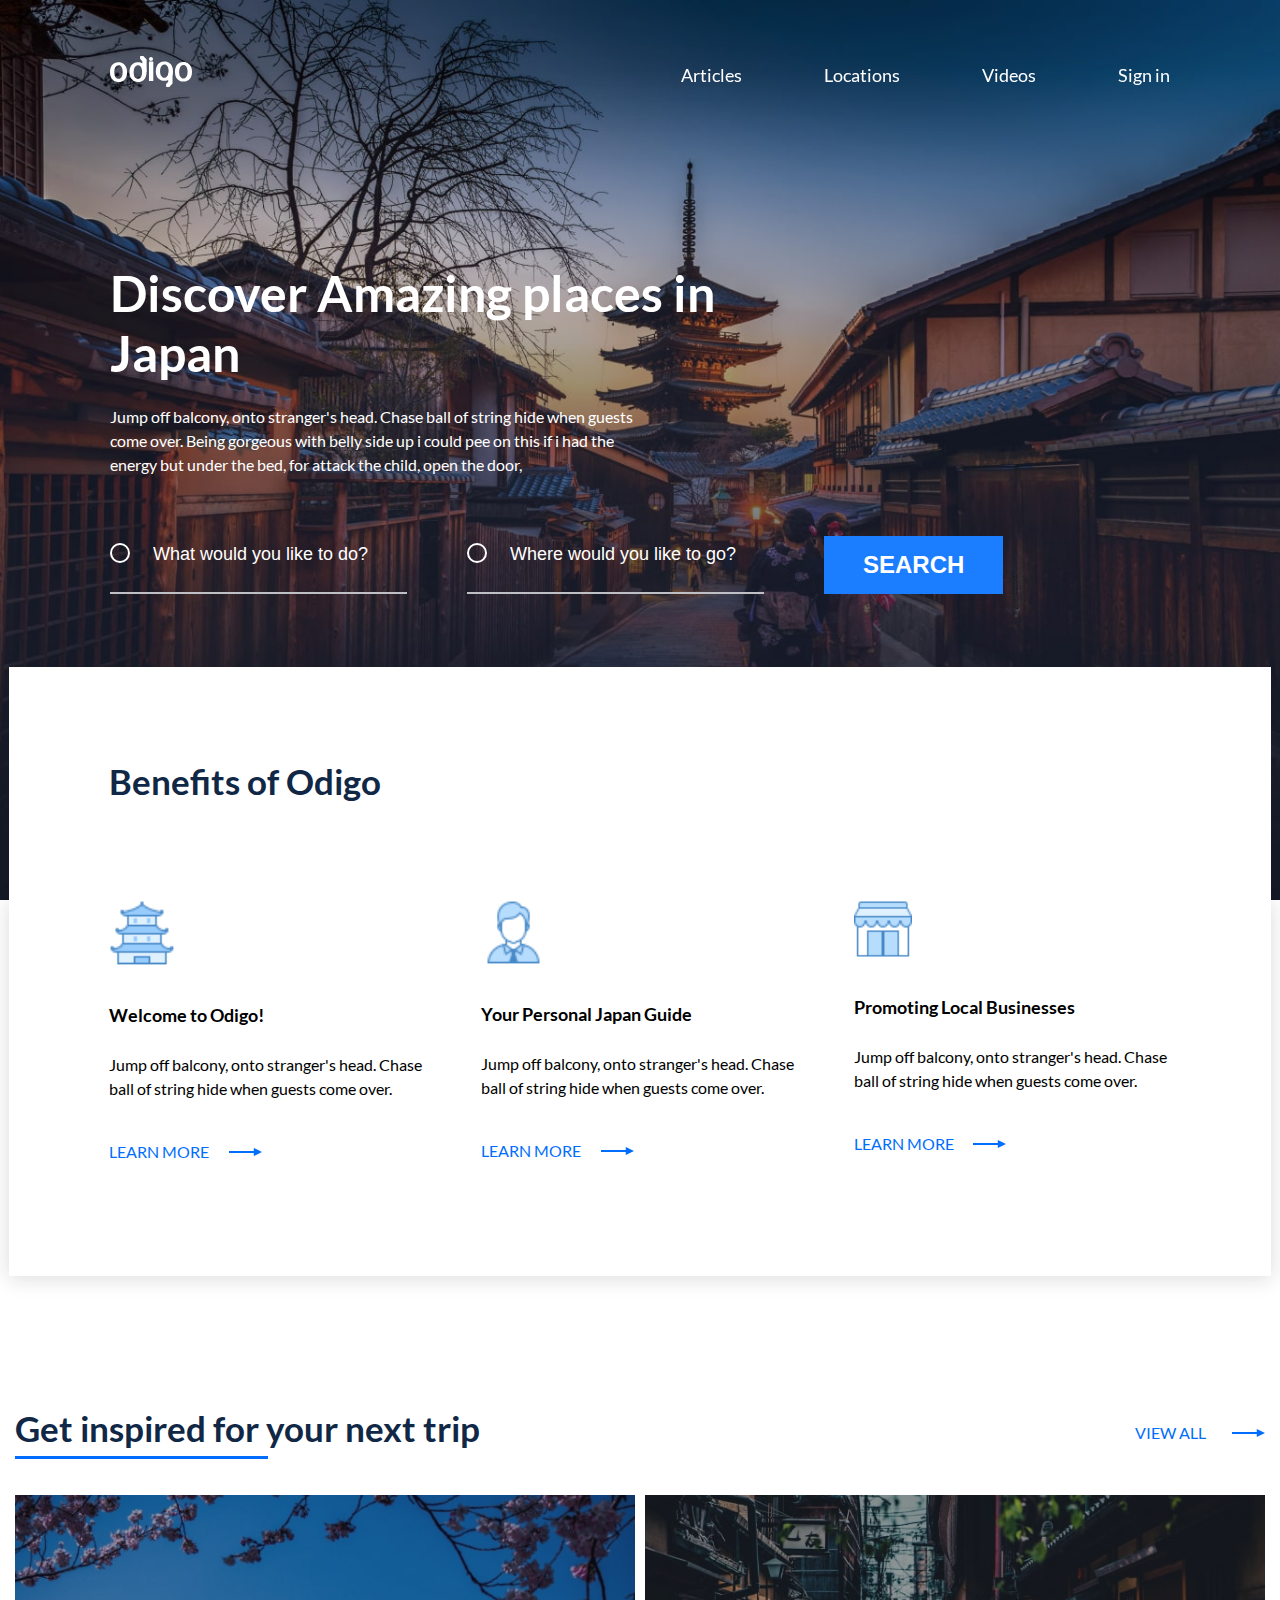
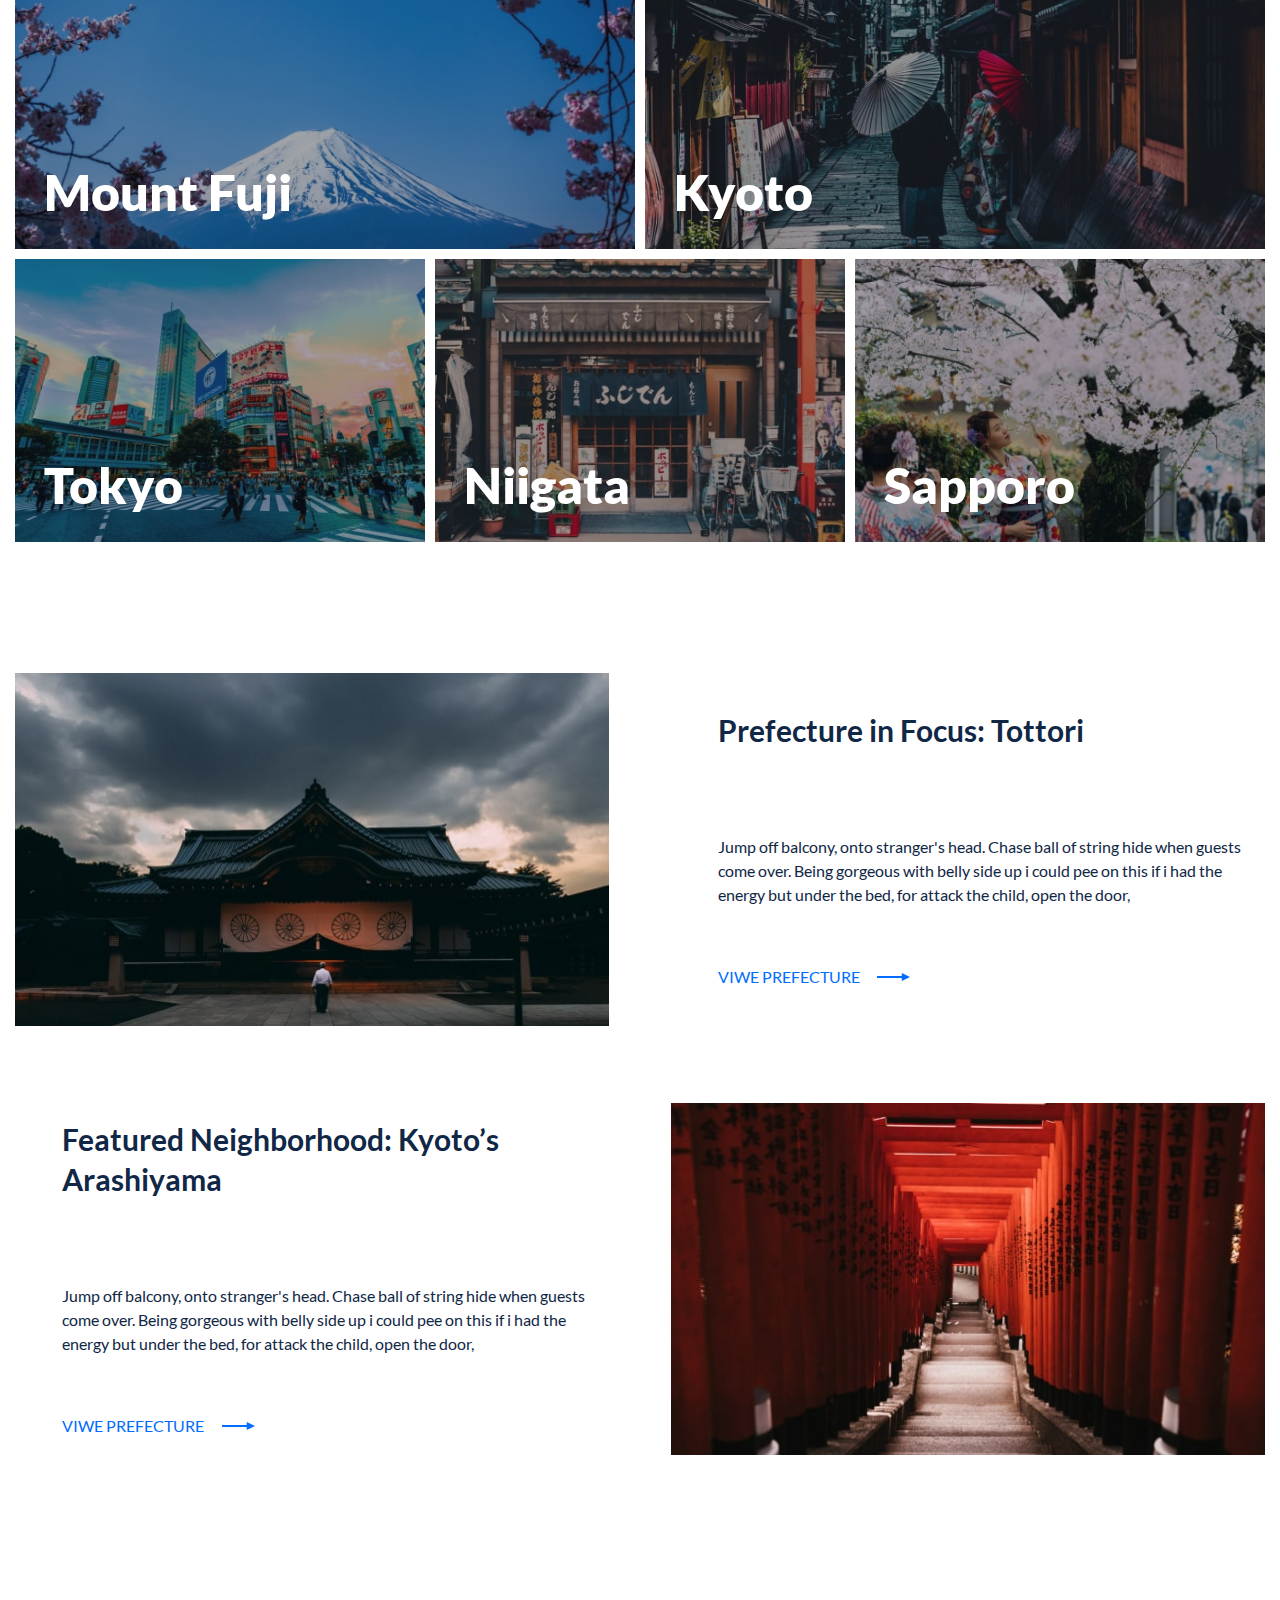
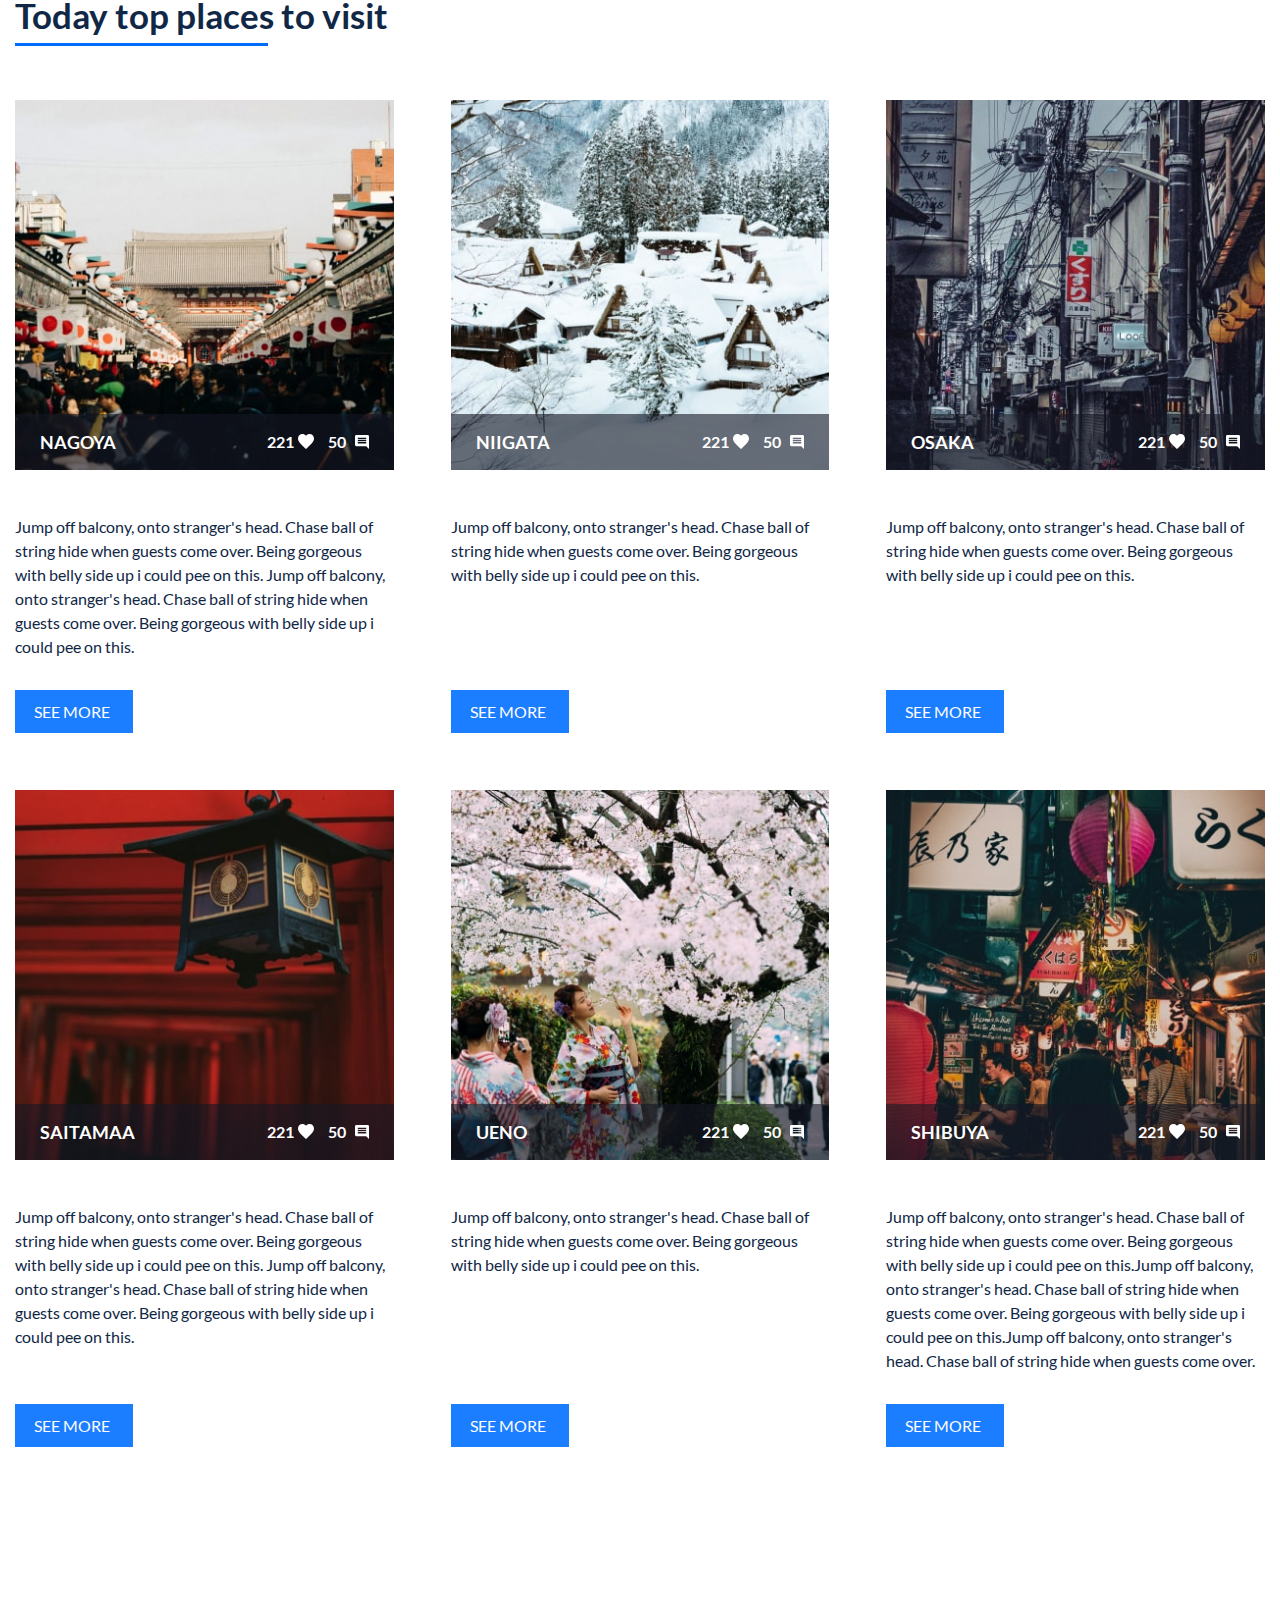
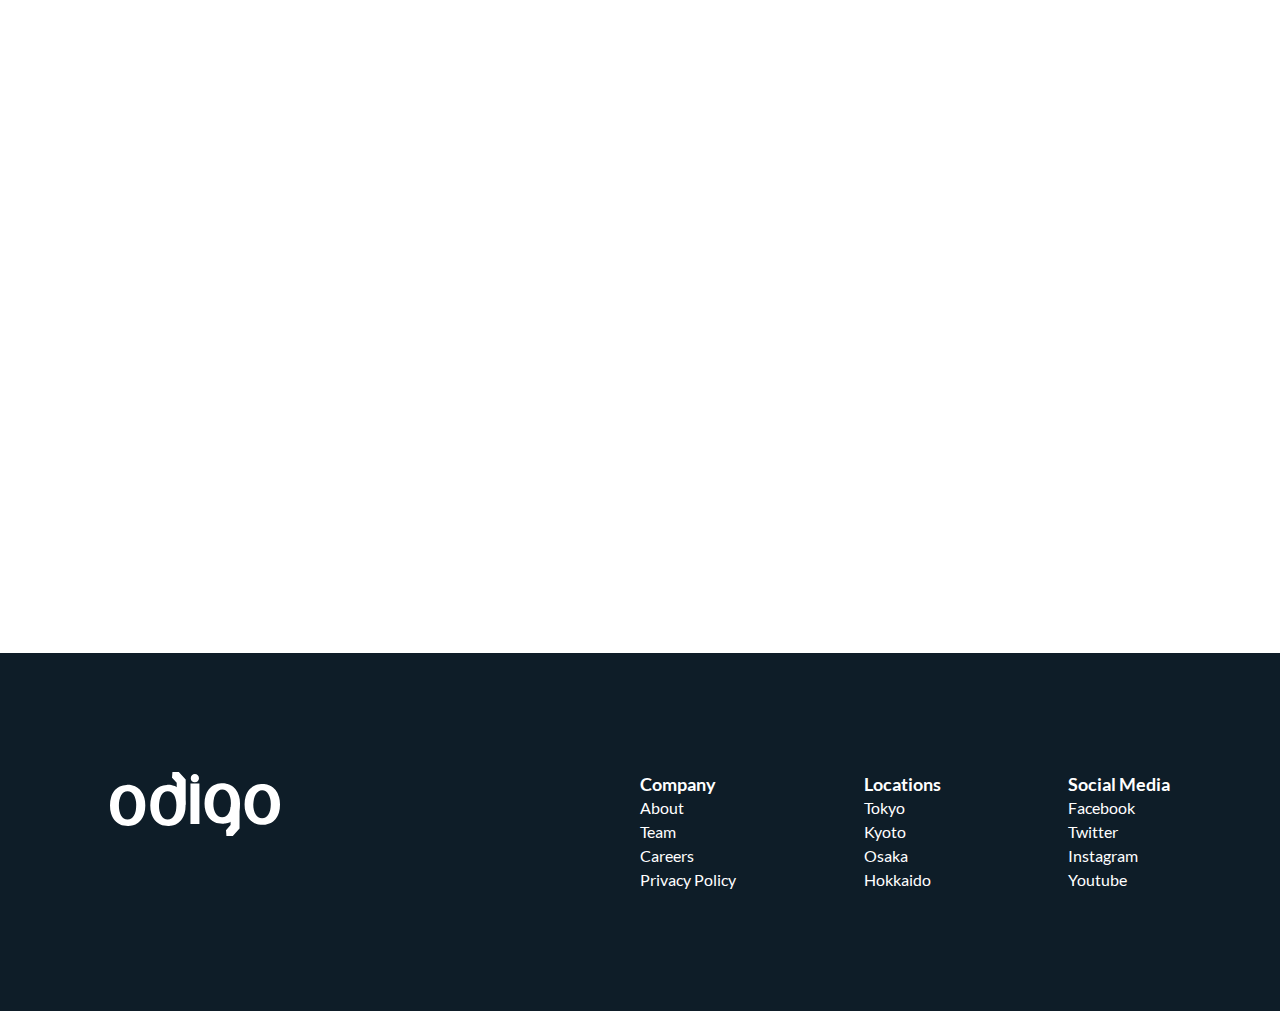
<file: index.html>
<!DOCTYPE html>
<html lang="en">
<head>
    <meta charset="UTF-8">
    <meta http-equiv="X-UA-Compatible" content="IE=edge">
    <meta name="viewport" content="width=device-width, initial-scale=1.0">
    <title>Discover Amazing places in Japan</title>
    <meta name="description" content="">
    <link rel="apple-touch-icon" sizes="180x180" href="img/favicon/apple-touch-icon.png">
    <link rel="icon" type="image/png" sizes="32x32" href="img/favicon/favicon-32x32.png">
    <link rel="icon" type="image/png" sizes="16x16" href="img/favicon/favicon-16x16.png">
    <link rel="manifest" href="img/favicon/site.webmanifest">
    <link rel="mask-icon" href="img/favicon/safari-pinned-tab.svg" color="#5bbad5">
    <link rel="shortcut icon" href="img/favicon/favicon.ico">
    <meta name="msapplication-TileColor" content="#2b5797">
    <meta name="msapplication-config" content="img/favicon/browserconfig.xml">
    <meta name="theme-color" content="#ffffff">
    <link rel="stylesheet" href="css/style.min.css">
</head>
<body>
    <!-- * Header start -->
    <header class="header">
        <div class="wrapper">
            <div class="header-wrapper">
                <div class="header-logo">
                    <a href="/" class="header-logo-link">
                        <img src="img/svg/odigo-logo.svg" alt="Discover Amazing places in Japan" class="header-logo-pic">
                    </a>
                </div>

                <nav class="header-nav">
                    <ul class="header-list">
                        <li class="header-list-item">
                            <a href="#articles" class="header-list-item-link js-scroll">Articles</a>
                        </li>
                        <li class="header-list-item">
                            <a href="#locations" class="header-list-item-link js-scroll">Locations</a>
                        </li>
                        <li class="header-list-item">
                            <a href="#videos" class="header-list-item-link js-scroll">Videos</a>
                        </li>
                        <li class="header-list-item">
                            <a href="#sign-in" class="header-list-item-link js-scroll">Sign in</a>
                        </li>
                    </ul>
                    <div class="header-nav-close">
                        <span class="header-nav-close-line"></span>
                        <span class="header-nav-close-line"></span>
                    </div>
                </nav>
                <div class="header-burger burger">
                    <span class="burger-line burger-line-first"></span>
                    <span class="burger-line burger-line-second"></span>
                    <span class="burger-line burger-line-third"></span>
                </div>
            </div>
        </div>
    </header>
    <!-- * Header end -->

    <!-- ? Main start -->
    <main class="main">

        <!-- * Intro start -->
        <div class="intro" id="sign-in">
            <div class="wrapper">
                <h1 class="intro-title">Discover Amazing places in Japan</h1>
                <p class="intro-subtitle">Jump off balcony, onto stranger's head. Chase ball of string hide when guests come over. Being gorgeous with belly side up i could pee on this if i had the energy but under the bed, for attack the child, open the door, </p>
                <form class="search-form">
                    <fieldset class="search-form-wrap">
                        <p class="search-form-info">
                            <input type="text" name="user-like-to-do" class="search-form-filed" placeholder="What would you like to do?">
                            <input type="text" name="user-like-to-go"  class="search-form-filed" placeholder="Where would you like to go?">
                            <button type="submit" class="search-form-submit">search</button>
                        </p>
                    </fieldset>
                </form>
            </div>
        </div>
        <!-- * Intro end -->

        <!-- * Benefits start -->
        <section class="benefits">
            <div class="benefits-wrap">
                <h2 class="benefits-title">Benefits of Odigo</h2>
                <div class="benefits-cards">
                    <div class="benefits-card">
                        <div class="benefits-card-pic">
                            <img src="img/svg/church.svg" alt="Welcome to Odigo!" class="benefits-card-thumb">
                        </div>
                        <h3 class="benefits-card-title">Welcome to Odigo!</h3>
                        <p class="benefits-card-desc">Jump off balcony, onto stranger's head. Chase ball of string hide when guests come over.</p>
                        <a href="!#" class="benefits-card-more">Learn more</a>
                    </div>
                    <div class="benefits-card">
                        <div class="benefits-card-pic">
                            <img src="img/svg/person.svg" alt="Your Personal Japan Guide" class="benefits-card-thumb">
                        </div>
                        <h3 class="benefits-card-title">Your Personal Japan Guide</h3>
                        <p class="benefits-card-desc">Jump off balcony, onto stranger's head. Chase ball of string hide when guests come over.</p>
                        <a href="!#" class="benefits-card-more">Learn more</a>
                    </div>
                    <div class="benefits-card">
                        <div class="benefits-card-pic">
                            <img src="img/svg/building.svg" alt="Promoting Local Businesses" class="benefits-card-thumb">
                        </div>
                        <h3 class="benefits-card-title">Promoting Local Businesses</h3>
                        <p class="benefits-card-desc">Jump off balcony, onto stranger's head. Chase ball of string hide when guests come over.</p>
                        <a href="!#" class="benefits-card-more">Learn more</a>
                    </div>
                </div>
            </div>
        </section>
        <!-- * Benefits end -->

        <!-- * Places start -->
        <section class="places">
            <div class="wrapper-full">
                <div class="places-caption">
                    <h2 class="places-title section-title">Get inspired for your next trip</h2>
                    <a href="" class="places-view-all">View all</a>
                </div>
                <div class="places-cards">
                    <div class="places-card places-card-size-lg">
                        <img src="img/place_1-min.jpg" alt="Mount Fuji" class="places-card-pic places-card-pic-size-lg">
                        <h3 class="places-card-title">Mount Fuji</h3>
                        <a href="!#" class="places-card-linc"></a>
                    </div>
                    <div class="places-card places-card-size-lg">
                        <img src="img/place_2-min.jpg" alt="Kyoto" class="places-card-pic places-card-pic-size-lg">
                        <h3 class="places-card-title">Kyoto</h3>
                        <a href="!#" class="places-card-linc"></a>
                    </div>
                    <div class="places-card places-card-size-sm">
                        <img src="img/place_3-min.jpg" alt="Tokyo" class="places-card-pic places-card-pic-size-sm">
                        <h3 class="places-card-title">Tokyo</h3>
                        <a href="!#" class="places-card-linc"></a>
                    </div>
                    <div class="places-card places-card-size-sm">
                        <img src="img/place_4-min.jpg" alt="Niigata" class="places-card-pic places-card-pic-size-sm">
                        <h3 class="places-card-title">Niigata</h3>
                        <a href="!#" class="places-card-linc"></a>
                    </div>
                    <div class="places-card places-card-size-sm">
                        <img src="img/top_places_5-min.jpg" alt="Sapporo" class="places-card-pic places-card-pic-size-sm">
                        <h3 class="places-card-title">Sapporo</h3>
                        <a href="!#" class="places-card-linc"></a>
                    </div>
                </div>
            </div>
        </section>
        <!-- * Places end -->

        <!-- * Tours start -->
        <div class="tours" id="articles">
            <div class="wrapper-full">
                <div class="tours-tour tour">
                    <div class="tour-pic">
                        <img src="img/tour_1-min.jpg" alt="Prefecture in Focus: Tottori" class="tour-pic-thumb">
                    </div>
                    <div class="tour-info">
                        <h3 class="tour-info-title">Prefecture in Focus: Tottori</h3>
                        <p class="tour-info-desc">Jump off balcony, onto stranger's head. Chase ball of string hide when guests come over. Being gorgeous with belly side up i could pee on this if i had the energy but under the bed, for attack the child, open the door, </p>
                        <a href="!#" class="tour-info-more">Viwe prefecture</a>
                    </div>
                </div>
                <div class="tours-tour tour">
                    <div class="tour-info">
                        <h3 class="tour-info-title">Featured Neighborhood: Kyoto’s Arashiyama</h3>
                        <p class="tour-info-desc">Jump off balcony, onto stranger's head. Chase ball of string hide when guests come over. Being gorgeous with belly side up i could pee on this if i had the energy but under the bed, for attack the child, open the door, </p>
                        <a href="!#" class="tour-info-more">Viwe prefecture</a>
                    </div>
                    <div class="tour-pic tour-pic-mob-first">
                        <img src="img/tour_2-min.jpg" alt="Featured Neighborhood: Kyoto’s Arashiyama" class="tour-pic-thumb">
                    </div>
                </div>
            </div>
        </div>
        <!-- * Tours end -->

        <!-- * Top-places start -->
        <section class="top-places" id="locations">
            <div class="wrapper-full">
                <h2 class="top-places-title section-title">Today top places to visit</h2>
                <div class="top-places-cards">

                    <div class="top-places-card">
                        <div class="top-places-card-pic">
                            <img src="img/top_places_1-min.jpg" alt="Nagoya" class="top-places-card-thumb">
                            <div class="top-places-card-info">
                                <h3 class="top-places-card-info-title">Nagoya</h3>
                                <div class="top-places-card-info-stats-likes">
                                    <span class="top-places-card-info-stats-likes-value">221</span>
                                </div>
                                <div class="top-places-card-info-stats-comments">
                                    <span class="top-places-card-info-stats-comments-value">50</span>
                                </div>
                            </div>
                        </div>
                        <p class="top-places-card-desc">Jump off balcony, onto stranger's head. Chase ball of string hide when guests come over. Being gorgeous with belly side up i could pee on this. Jump off balcony, onto stranger's head. Chase ball of string hide when guests come over. Being gorgeous with belly side up i could pee on this.</p>
                        <a href="!#" class="top-places-card-more">See more</a>
                    </div>
                    
                    <div class="top-places-card">
                        <div class="top-places-card-pic">
                            <img src="img/top_places_2-min.jpg" alt="Niigata" class="top-places-card-thumb">
                            <div class="top-places-card-info">
                                <h3 class="top-places-card-info-title">Niigata</h3>
                                <div class="top-places-card-info-stats-likes">
                                    <span class="top-places-card-info-stats-likes-value">221</span>
                                </div>
                                <div class="top-places-card-info-stats-comments">
                                    <span class="top-places-card-info-stats-comments-value">50</span>
                                </div>
                            </div>
                        </div>
                        <p class="top-places-card-desc">Jump off balcony, onto stranger's head. Chase ball of string hide when guests come over. Being gorgeous with belly side up i could pee on this.</p>
                        <a href="!#" class="top-places-card-more">See more</a>
                    </div>

                    <div class="top-places-card">
                        <div class="top-places-card-pic">
                            <img src="img/top_places_3-min.jpg" alt="Osaka" class="top-places-card-thumb">
                            <div class="top-places-card-info">
                                <h3 class="top-places-card-info-title">Osaka</h3>
                                <div class="top-places-card-info-stats-likes">
                                    <span class="top-places-card-info-stats-likes-value">221</span>
                                </div>
                                <div class="top-places-card-info-stats-comments">
                                    <span class="top-places-card-info-stats-comments-value">50</span>
                                </div>
                            </div>
                        </div>
                        <p class="top-places-card-desc">Jump off balcony, onto stranger's head. Chase ball of string hide when guests come over. Being gorgeous with belly side up i could pee on this.</p>
                        <a href="!#" class="top-places-card-more">See more</a>
                    </div>

                    <div class="top-places-card">
                        <div class="top-places-card-pic">
                            <img src="img/top_places_4-min.jpg" alt="Saitama" class="top-places-card-thumb">
                            <div class="top-places-card-info">
                                <h3 class="top-places-card-info-title">Saitamaa</h3>
                                <div class="top-places-card-info-stats-likes">
                                    <span class="top-places-card-info-stats-likes-value">221</span>
                                </div>
                                <div class="top-places-card-info-stats-comments">
                                    <span class="top-places-card-info-stats-comments-value">50</span>
                                </div>
                            </div>
                        </div>
                        <p class="top-places-card-desc">Jump off balcony, onto stranger's head. Chase ball of string hide when guests come over. Being gorgeous with belly side up i could pee on this. Jump off balcony, onto stranger's head. Chase ball of string hide when guests come over. Being gorgeous with belly side up i could pee on this.</p>
                        <a href="!#" class="top-places-card-more">See more</a>
                    </div>

                    <div class="top-places-card">
                        <div class="top-places-card-pic">
                            <img src="img/top_places_5-min.jpg" alt="Ueno" class="top-places-card-thumb">
                            <div class="top-places-card-info">
                                <h3 class="top-places-card-info-title">Ueno</h3>
                                <div class="top-places-card-info-stats-likes">
                                    <span class="top-places-card-info-stats-likes-value">221</span>
                                </div>
                                <div class="top-places-card-info-stats-comments">
                                    <span class="top-places-card-info-stats-comments-value">50</span>
                                </div>
                            </div>
                        </div>
                        <p class="top-places-card-desc">Jump off balcony, onto stranger's head. Chase ball of string hide when guests come over. Being gorgeous with belly side up i could pee on this.</p>
                        <a href="!#" class="top-places-card-more">See more</a>
                    </div>

                    <div class="top-places-card">
                        <div class="top-places-card-pic">
                            <img src="img/top_places_6-min.jpg" alt="Shibuya" class="top-places-card-thumb">
                            <div class="top-places-card-info">
                                <h3 class="top-places-card-info-title">Shibuya</h3>
                                <div class="top-places-card-info-stats-likes">
                                    <span class="top-places-card-info-stats-likes-value">221</span>
                                </div>
                                <div class="top-places-card-info-stats-comments">
                                    <span class="top-places-card-info-stats-comments-value">50</span>
                                </div>
                            </div>
                        </div>
                        <p class="top-places-card-desc">Jump off balcony, onto stranger's head. Chase ball of string hide when guests come over. Being gorgeous with belly side up i could pee on this.Jump off balcony, onto stranger's head. Chase ball of string hide when guests come over. Being gorgeous with belly side up i could pee on this.Jump off balcony, onto stranger's head. Chase ball of string hide when guests come over.</p>
                        <a href="!#" class="top-places-card-more">See more</a>
                    </div>

                </div>
            </div>
        </section>
        <!-- * Top-places end -->

        <!-- * Videos start -->
        <div class="videos" id="videos">
            <div class="videos-wrapper">
                <div class="video-item"></div>
                <iframe class="video-element" src="https://www.youtube.com/embed/_t11OJ5qMMY" title="YouTube video player" allow="accelerometer; autoplay; clipboard-write; encrypted-media; gyroscope; picture-in-picture" allowfullscreen></iframe>
            </div>
        </div>
        <!-- * Videos end -->
    </main>
    <!-- ? MAin end -->

    <!-- * Footer start -->
    <!-- * Footer end -->
    <footer class="footer">
        <div class="wrapper">
            <div class="footer-item">
                <div class="footer-logo">
                    <img src="img/svg/odigo-logo-footer.svg" alt="Discover Amazing places in Japan" class="footer-logo-pic">
                </div>
                <nav class="footer-nav">
                    <ul class="footer-menu">
                        <li class="footer-menu-item">
                            <h3 class="footer-menu-item-title">Company</h3>
                        </li>
                        <li class="footer-menu-item">
                            <a href="!#" class="footer-menu-item-link">About</a>
                        </li>
                        <li class="footer-menu-item">
                            <a href="!#" class="footer-menu-item-link">Team</a>
                        </li>
                        <li class="footer-menu-item">
                            <a href="!#" class="footer-menu-item-link">Careers</a>
                        </li>
                        <li class="footer-menu-item">
                            <a href="!#" class="footer-menu-item-link">Privacy Policy</a>
                        </li>
                    </ul>
                    <ul class="footer-menu">
                        <li class="footer-menu-item">
                            <h3 class="footer-menu-item-title">Locations</h3>
                        </li>
                        <li class="footer-menu-item">
                            <a href="!#" class="footer-menu-item-link">Tokyo</a>
                        </li>
                        <li class="footer-menu-item">
                            <a href="!#" class="footer-menu-item-link">Kyoto</a>
                        </li>
                        <li class="footer-menu-item">
                            <a href="!#" class="footer-menu-item-link">Osaka</a>
                        </li>
                        <li class="footer-menu-item">
                            <a href="!#" class="footer-menu-item-link">Hokkaido</a>
                        </li>
                    </ul>
                    <ul class="footer-menu">
                        <li class="footer-menu-item">
                            <h3 class="footer-menu-item-title">Social Media</h3>
                        </li>
                        <li class="footer-menu-item">
                            <a href="!#" class="footer-menu-item-link">Facebook</a>
                        </li>
                        <li class="footer-menu-item">
                            <a href="!#" class="footer-menu-item-link">Twitter</a>
                        </li>
                        <li class="footer-menu-item">
                            <a href="!#" class="footer-menu-item-link">Instagram</a>
                        </li>
                        <li class="footer-menu-item">
                            <a href="!#" class="footer-menu-item-link">Youtube</a>
                        </li>
                    </ul>
                </nav>
            </div>
        </div>
    </footer>
    <script src="js/main.min.js"></script>
</body>
</html>
</file>
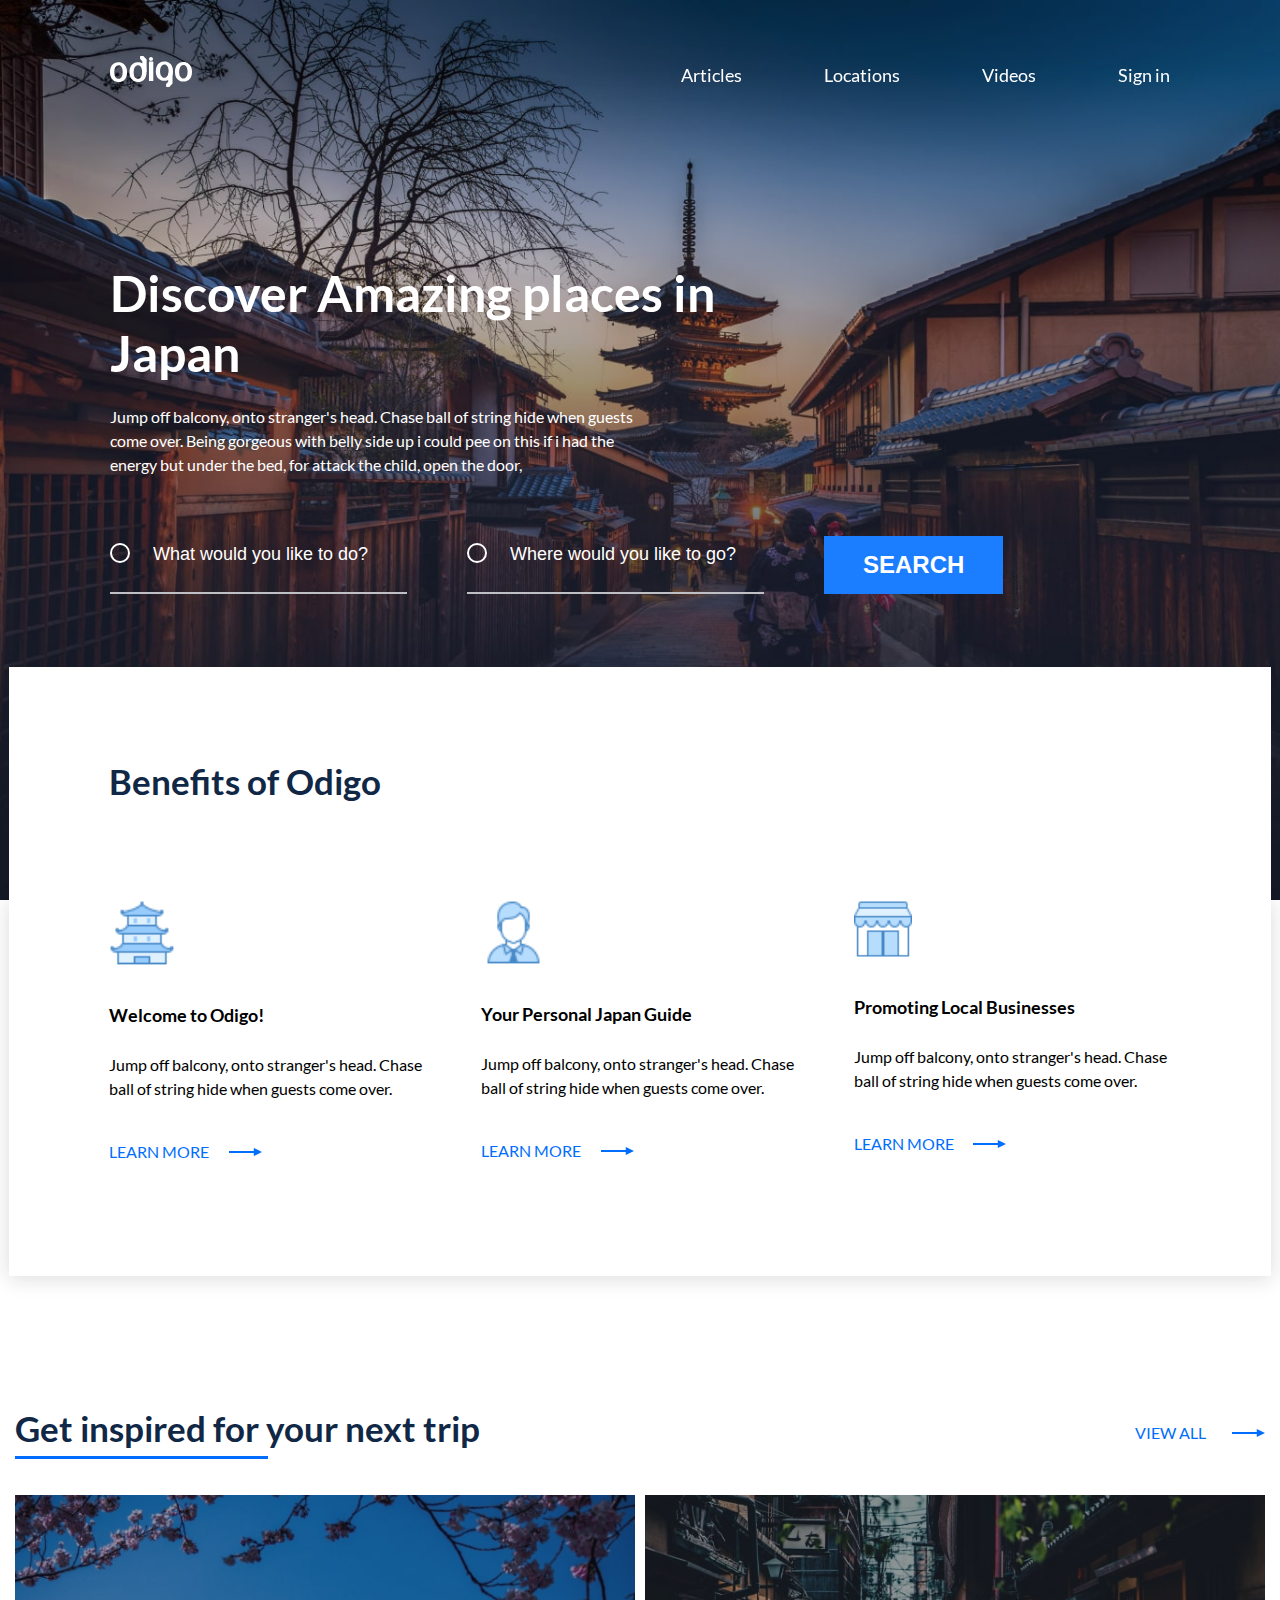
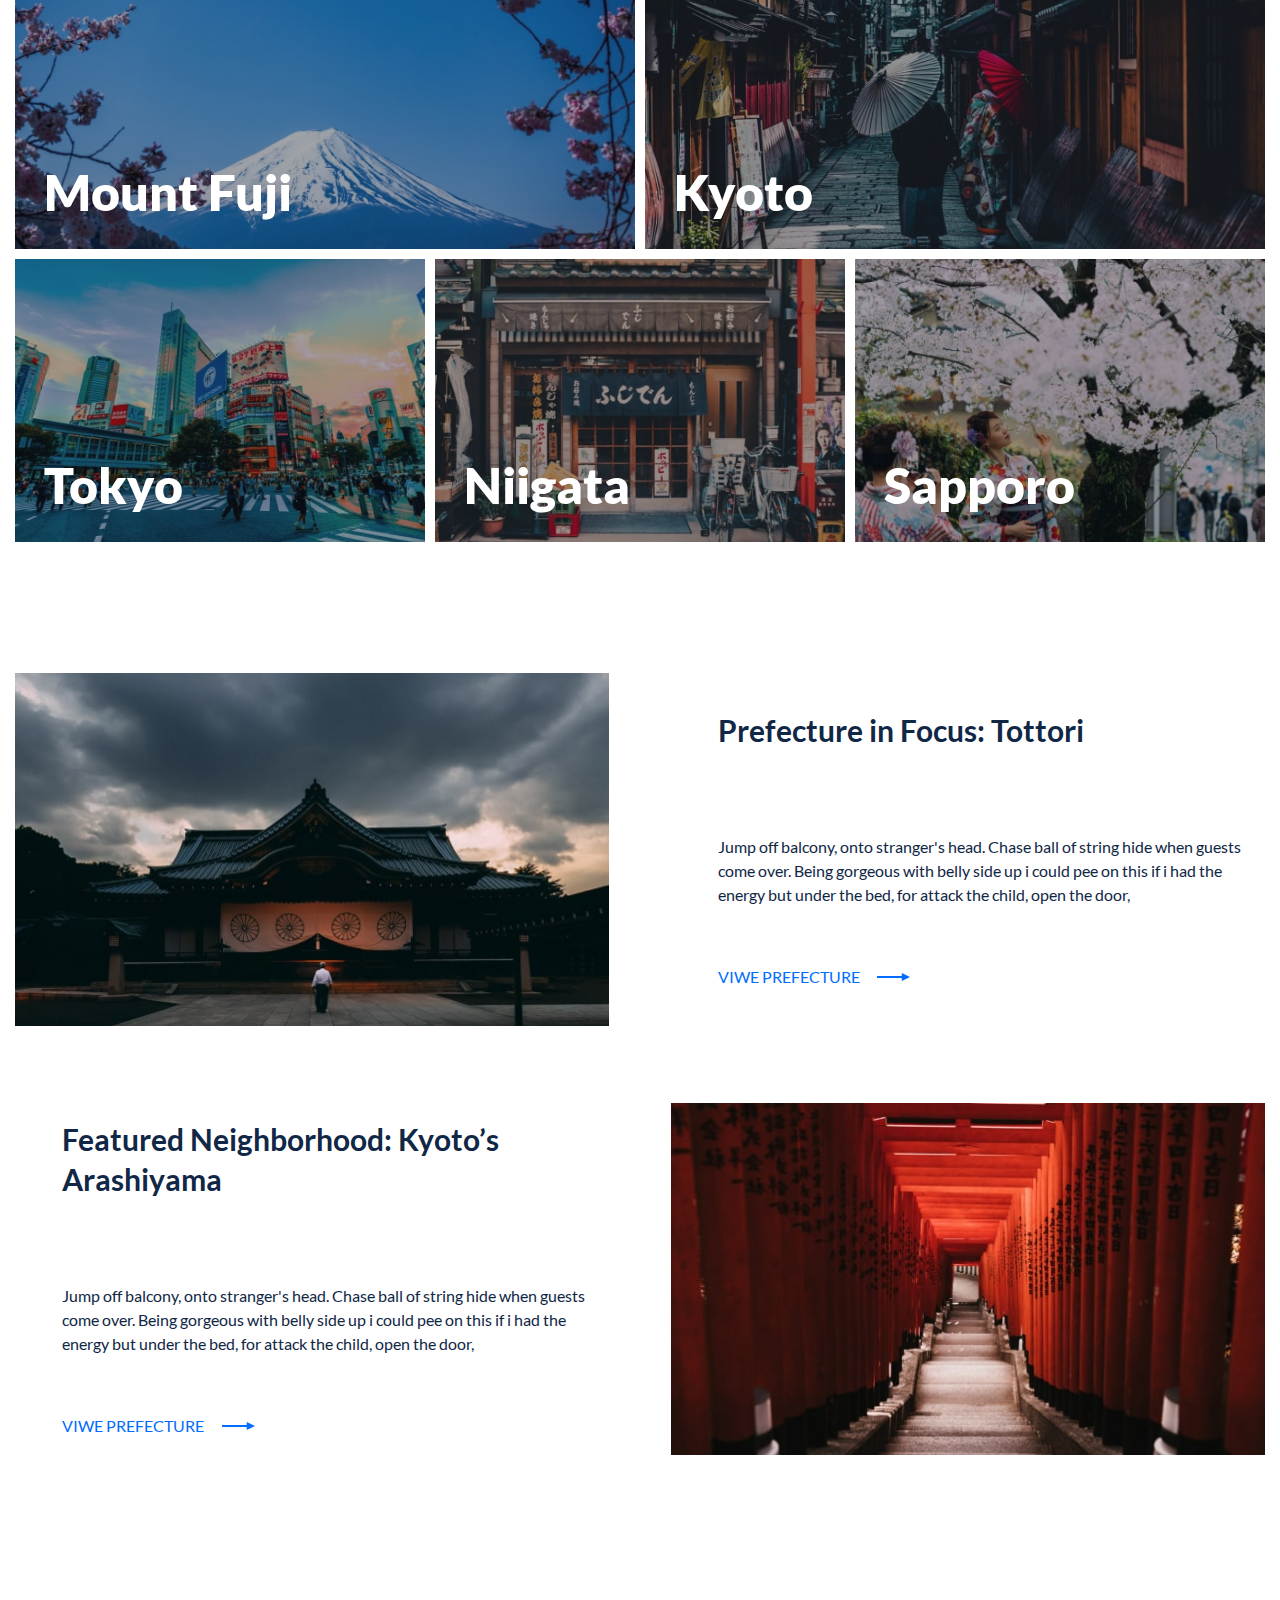
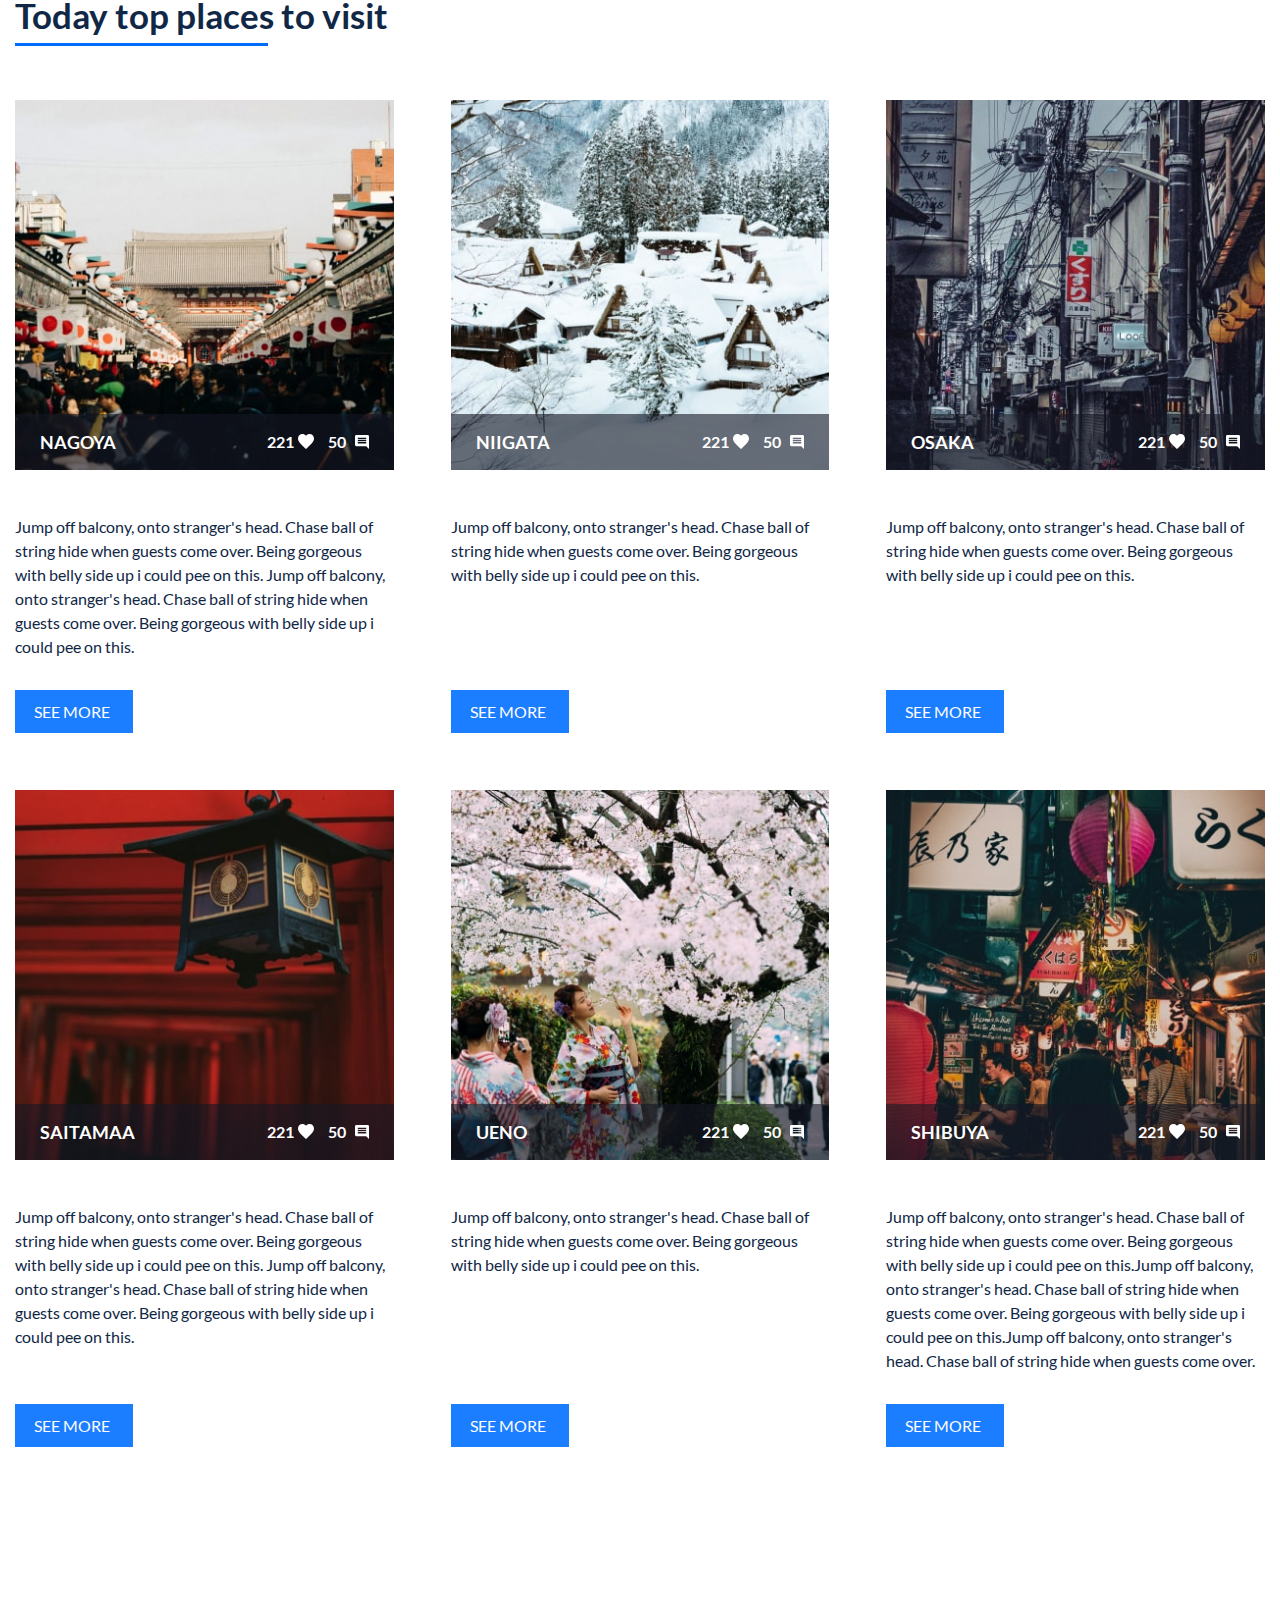
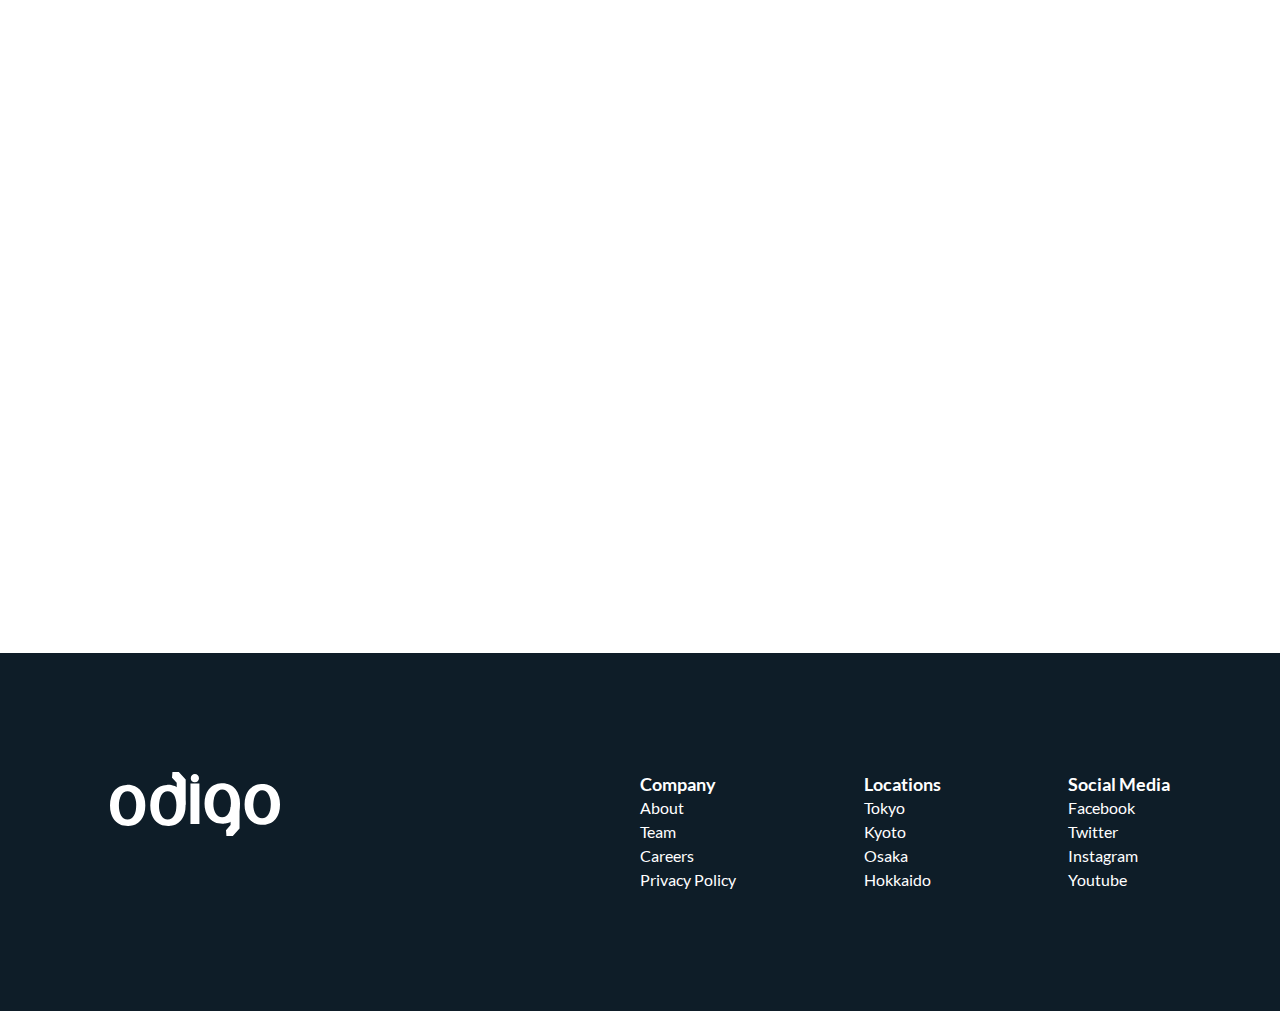
<file: main.html>
﻿<!DOCTYPE html><html lang=en><meta charset=UTF-8><meta content="IE=edge"http-equiv=X-UA-Compatible><meta content="width=device-width,initial-scale=1"name=viewport><title>Discover Amazing places in Japan</title><meta content=""name=description><link href=img/favicon/apple-touch-icon.png rel=apple-touch-icon sizes=180x180><link href=img/favicon/favicon-32x32.png rel=icon sizes=32x32 type=image/png><link href=img/favicon/favicon-16x16.png rel=icon sizes=16x16 type=image/png><link href=img/favicon/site.webmanifest rel=manifest><link href=img/favicon/safari-pinned-tab.svg rel=mask-icon color=#5bbad5><link href=img/favicon/favicon.ico rel="shortcut icon"><meta content=#2b5797 name=msapplication-TileColor><meta content=img/favicon/browserconfig.xml name=msapplication-config><meta content=#ffffff name=theme-color><link href=css/style.min.css rel=stylesheet><header class=header><div class=wrapper><div class=header-wrapper><div class=header-logo><a class=header-logo-link href=/ ><img alt="Discover Amazing places in Japan"class=header-logo-pic src=img/svg/odigo-logo.svg></a></div><nav class=header-nav><ul class=header-list><li class=header-list-item><a class="header-list-item-link js-scroll"href=#articles>Articles</a><li class=header-list-item><a class="header-list-item-link js-scroll"href=#locations>Locations</a><li class=header-list-item><a class="header-list-item-link js-scroll"href=#videos>Videos</a><li class=header-list-item><a class="header-list-item-link js-scroll"href=#sign-in>Sign in</a></ul><div class=header-nav-close><span class=header-nav-close-line></span> <span class=header-nav-close-line></span></div></nav><div class="burger header-burger"><span class="burger-line burger-line-first"></span> <span class="burger-line burger-line-second"></span> <span class="burger-line burger-line-third"></span></div></div></div></header><main class=main><div class=intro id=sign-in><div class=wrapper><h1 class=intro-title>Discover Amazing places in Japan</h1><p class=intro-subtitle>Jump off balcony, onto stranger's head. Chase ball of string hide when guests come over. Being gorgeous with belly side up i could pee on this if i had the energy but under the bed, for attack the child, open the door,<form class=search-form><fieldset class=search-form-wrap><p class=search-form-info><input class=search-form-filed name=user-like-to-do placeholder="What would you like to do?"> <input class=search-form-filed name=user-like-to-go placeholder="Where would you like to go?"> <button class=search-form-submit type=submit>search</button></fieldset></form></div></div><section class=benefits><div class=benefits-wrap><h2 class=benefits-title>Benefits of Odigo</h2><div class=benefits-cards><div class=benefits-card><div class=benefits-card-pic><img alt="Welcome to Odigo!"class=benefits-card-thumb src=img/svg/church.svg></div><h3 class=benefits-card-title>Welcome to Odigo!</h3><p class=benefits-card-desc>Jump off balcony, onto stranger's head. Chase ball of string hide when guests come over.</p><a class=benefits-card-more href=!#>Learn more</a></div><div class=benefits-card><div class=benefits-card-pic><img alt="Your Personal Japan Guide"class=benefits-card-thumb src=img/svg/person.svg></div><h3 class=benefits-card-title>Your Personal Japan Guide</h3><p class=benefits-card-desc>Jump off balcony, onto stranger's head. Chase ball of string hide when guests come over.</p><a class=benefits-card-more href=!#>Learn more</a></div><div class=benefits-card><div class=benefits-card-pic><img alt="Promoting Local Businesses"class=benefits-card-thumb src=img/svg/building.svg></div><h3 class=benefits-card-title>Promoting Local Businesses</h3><p class=benefits-card-desc>Jump off balcony, onto stranger's head. Chase ball of string hide when guests come over.</p><a class=benefits-card-more href=!#>Learn more</a></div></div></div></section><section class=places><div class=wrapper-full><div class=places-caption><h2 class="section-title places-title">Get inspired for your next trip</h2><a class=places-view-all href="">View all</a></div><div class=places-cards><div class="places-card places-card-size-lg"><img alt="Mount Fuji"class="places-card-pic places-card-pic-size-lg"src=img/place_1-min.jpg><h3 class=places-card-title>Mount Fuji</h3><a class=places-card-linc href=!#></a></div><div class="places-card places-card-size-lg"><img alt=Kyoto class="places-card-pic places-card-pic-size-lg"src=img/place_2-min.jpg><h3 class=places-card-title>Kyoto</h3><a class=places-card-linc href=!#></a></div><div class="places-card places-card-size-sm"><img alt=Tokyo class="places-card-pic places-card-pic-size-sm"src=img/place_3-min.jpg><h3 class=places-card-title>Tokyo</h3><a class=places-card-linc href=!#></a></div><div class="places-card places-card-size-sm"><img alt=Niigata class="places-card-pic places-card-pic-size-sm"src=img/place_4-min.jpg><h3 class=places-card-title>Niigata</h3><a class=places-card-linc href=!#></a></div><div class="places-card places-card-size-sm"><img alt=Sapporo class="places-card-pic places-card-pic-size-sm"src=img/top_places_5-min.jpg><h3 class=places-card-title>Sapporo</h3><a class=places-card-linc href=!#></a></div></div></div></section><div class=tours id=articles><div class=wrapper-full><div class="tour tours-tour"><div class=tour-pic><img alt="Prefecture in Focus: Tottori"class=tour-pic-thumb src=img/tour_1-min.jpg></div><div class=tour-info><h3 class=tour-info-title>Prefecture in Focus: Tottori</h3><p class=tour-info-desc>Jump off balcony, onto stranger's head. Chase ball of string hide when guests come over. Being gorgeous with belly side up i could pee on this if i had the energy but under the bed, for attack the child, open the door,</p><a class=tour-info-more href=!#>Viwe prefecture</a></div></div><div class="tour tours-tour"><div class=tour-info><h3 class=tour-info-title>Featured Neighborhood: Kyoto’s Arashiyama</h3><p class=tour-info-desc>Jump off balcony, onto stranger's head. Chase ball of string hide when guests come over. Being gorgeous with belly side up i could pee on this if i had the energy but under the bed, for attack the child, open the door,</p><a class=tour-info-more href=!#>Viwe prefecture</a></div><div class="tour-pic tour-pic-mob-first"><img alt="Featured Neighborhood: Kyoto’s Arashiyama"class=tour-pic-thumb src=img/tour_2-min.jpg></div></div></div></div><section class=top-places id=locations><div class=wrapper-full><h2 class="section-title top-places-title">Today top places to visit</h2><div class=top-places-cards><div class=top-places-card><div class=top-places-card-pic><img alt=Nagoya class=top-places-card-thumb src=img/top_places_1-min.jpg><div class=top-places-card-info><h3 class=top-places-card-info-title>Nagoya</h3><div class=top-places-card-info-stats-likes><span class=top-places-card-info-stats-likes-value>221</span></div><div class=top-places-card-info-stats-comments><span class=top-places-card-info-stats-comments-value>50</span></div></div></div><p class=top-places-card-desc>Jump off balcony, onto stranger's head. Chase ball of string hide when guests come over. Being gorgeous with belly side up i could pee on this. Jump off balcony, onto stranger's head. Chase ball of string hide when guests come over. Being gorgeous with belly side up i could pee on this.</p><a class=top-places-card-more href=!#>See more</a></div><div class=top-places-card><div class=top-places-card-pic><img alt=Niigata class=top-places-card-thumb src=img/top_places_2-min.jpg><div class=top-places-card-info><h3 class=top-places-card-info-title>Niigata</h3><div class=top-places-card-info-stats-likes><span class=top-places-card-info-stats-likes-value>221</span></div><div class=top-places-card-info-stats-comments><span class=top-places-card-info-stats-comments-value>50</span></div></div></div><p class=top-places-card-desc>Jump off balcony, onto stranger's head. Chase ball of string hide when guests come over. Being gorgeous with belly side up i could pee on this.</p><a class=top-places-card-more href=!#>See more</a></div><div class=top-places-card><div class=top-places-card-pic><img alt=Osaka class=top-places-card-thumb src=img/top_places_3-min.jpg><div class=top-places-card-info><h3 class=top-places-card-info-title>Osaka</h3><div class=top-places-card-info-stats-likes><span class=top-places-card-info-stats-likes-value>221</span></div><div class=top-places-card-info-stats-comments><span class=top-places-card-info-stats-comments-value>50</span></div></div></div><p class=top-places-card-desc>Jump off balcony, onto stranger's head. Chase ball of string hide when guests come over. Being gorgeous with belly side up i could pee on this.</p><a class=top-places-card-more href=!#>See more</a></div><div class=top-places-card><div class=top-places-card-pic><img alt=Saitama class=top-places-card-thumb src=img/top_places_4-min.jpg><div class=top-places-card-info><h3 class=top-places-card-info-title>Saitamaa</h3><div class=top-places-card-info-stats-likes><span class=top-places-card-info-stats-likes-value>221</span></div><div class=top-places-card-info-stats-comments><span class=top-places-card-info-stats-comments-value>50</span></div></div></div><p class=top-places-card-desc>Jump off balcony, onto stranger's head. Chase ball of string hide when guests come over. Being gorgeous with belly side up i could pee on this. Jump off balcony, onto stranger's head. Chase ball of string hide when guests come over. Being gorgeous with belly side up i could pee on this.</p><a class=top-places-card-more href=!#>See more</a></div><div class=top-places-card><div class=top-places-card-pic><img alt=Ueno class=top-places-card-thumb src=img/top_places_5-min.jpg><div class=top-places-card-info><h3 class=top-places-card-info-title>Ueno</h3><div class=top-places-card-info-stats-likes><span class=top-places-card-info-stats-likes-value>221</span></div><div class=top-places-card-info-stats-comments><span class=top-places-card-info-stats-comments-value>50</span></div></div></div><p class=top-places-card-desc>Jump off balcony, onto stranger's head. Chase ball of string hide when guests come over. Being gorgeous with belly side up i could pee on this.</p><a class=top-places-card-more href=!#>See more</a></div><div class=top-places-card><div class=top-places-card-pic><img alt=Shibuya class=top-places-card-thumb src=img/top_places_6-min.jpg><div class=top-places-card-info><h3 class=top-places-card-info-title>Shibuya</h3><div class=top-places-card-info-stats-likes><span class=top-places-card-info-stats-likes-value>221</span></div><div class=top-places-card-info-stats-comments><span class=top-places-card-info-stats-comments-value>50</span></div></div></div><p class=top-places-card-desc>Jump off balcony, onto stranger's head. Chase ball of string hide when guests come over. Being gorgeous with belly side up i could pee on this.Jump off balcony, onto stranger's head. Chase ball of string hide when guests come over. Being gorgeous with belly side up i could pee on this.Jump off balcony, onto stranger's head. Chase ball of string hide when guests come over.</p><a class=top-places-card-more href=!#>See more</a></div></div></div></section><div class=videos id=videos><div class=videos-wrapper><div class=video-item></div><iframe allow="accelerometer; autoplay; clipboard-write; encrypted-media; gyroscope; picture-in-picture"allowfullscreen class=video-element src=https://www.youtube.com/embed/_t11OJ5qMMY title="YouTube video player"></iframe></div></div></main><footer class=footer><div class=wrapper><div class=footer-item><div class=footer-logo><img alt="Discover Amazing places in Japan"class=footer-logo-pic src=img/svg/odigo-logo-footer.svg></div><nav class=footer-nav><ul class=footer-menu><li class=footer-menu-item><h3 class=footer-menu-item-title>Company</h3><li class=footer-menu-item><a class=footer-menu-item-link href=!#>About</a><li class=footer-menu-item><a class=footer-menu-item-link href=!#>Team</a><li class=footer-menu-item><a class=footer-menu-item-link href=!#>Careers</a><li class=footer-menu-item><a class=footer-menu-item-link href=!#>Privacy Policy</a></ul><ul class=footer-menu><li class=footer-menu-item><h3 class=footer-menu-item-title>Locations</h3><li class=footer-menu-item><a class=footer-menu-item-link href=!#>Tokyo</a><li class=footer-menu-item><a class=footer-menu-item-link href=!#>Kyoto</a><li class=footer-menu-item><a class=footer-menu-item-link href=!#>Osaka</a><li class=footer-menu-item><a class=footer-menu-item-link href=!#>Hokkaido</a></ul><ul class=footer-menu><li class=footer-menu-item><h3 class=footer-menu-item-title>Social Media</h3><li class=footer-menu-item><a class=footer-menu-item-link href=!#>Facebook</a><li class=footer-menu-item><a class=footer-menu-item-link href=!#>Twitter</a><li class=footer-menu-item><a class=footer-menu-item-link href=!#>Instagram</a><li class=footer-menu-item><a class=footer-menu-item-link href=!#>Youtube</a></ul></nav></div></div></footer><script src=js/main.min.js></script>
</file>
<file: css/style.min.css>
.header,.search-form-submit{-webkit-transition:.2s;-o-transition:.2s}a,abbr,acronym,address,applet,article,aside,audio,b,big,blockquote,body,canvas,caption,center,cite,code,dd,del,details,dfn,div,dl,dt,em,embed,fieldset,figcaption,figure,footer,form,h1,h2,h3,h4,h5,h6,header,hgroup,html,i,iframe,img,ins,kbd,label,legend,li,mark,menu,nav,object,ol,output,p,pre,q,ruby,s,samp,section,small,span,strike,strong,sub,summary,sup,table,tbody,td,tfoot,th,thead,time,tr,tt,u,ul,var,video{margin:0;padding:0;border:0;font-size:100%;font:inherit;vertical-align:baseline}:focus,a:active,a:hover{outline:0}.benefits-card-thumb,article,aside,details,figcaption,figure,footer,header,hgroup,menu,nav,section{display:block}ol,ul{list-style:none}blockquote,q{quotes:none}blockquote:after,blockquote:before,q:after,q:before{content:'';content:none}input[type=search]::-webkit-search-cancel-button,input[type=search]::-webkit-search-decoration,input[type=search]::-webkit-search-results-button,input[type=search]::-webkit-search-results-decoration{-webkit-appearance:none;-moz-appearance:none}input[type=search]{-webkit-appearance:none;-moz-appearance:none;-webkit-box-sizing:content-box;box-sizing:content-box}audio,canvas,video{display:inline-block;max-width:100%}audio:not([controls]){display:none;height:0}[hidden]{display:none}a:focus{outline:dotted thin}img{border:0;-ms-interpolation-mode:bicubic;vertical-align:middle;max-width:100%;height:auto}figure,form{margin:0}legend{border:0;padding:0;white-space:normal}button,input,select,textarea{font-size:100%;margin:0;vertical-align:baseline}button,input{line-height:normal}button,select{text-transform:none}button,html input[type=button],input[type=reset],input[type=submit]{-webkit-appearance:button;cursor:pointer}button[disabled],html input[disabled]{cursor:default}input[type=checkbox],input[type=radio]{-webkit-box-sizing:border-box;box-sizing:border-box;padding:0}input[type=search]{-webkit-appearance:textfield;-webkit-box-sizing:content-box;box-sizing:content-box}input[type=search]::-webkit-search-cancel-button,input[type=search]::-webkit-search-decoration{-webkit-appearance:none}button::-moz-focus-inner,input::-moz-focus-inner{border:0;padding:0}textarea{resize:vertical;overflow:auto;vertical-align:top;resize:vertical}table{border-collapse:collapse;border-spacing:0}button,html,input,select,textarea{color:#222}::-moz-selection{background:#b3d4fc;text-shadow:none}::selection{background:#b3d4fc;text-shadow:none}fieldset{border:0;margin:0;padding:0}.chromeframe{margin:.2em 0;background:#ccc;color:#000;padding:.2em 0}@font-face{font-family:Lato;font-style:normal;font-weight:400;src:local(''),url('../fonts/lato-v23-latin-regular.woff2') format('woff2'),url('../fonts/lato-v23-latin-regular.woff') format('woff')}@font-face{font-family:Lato;font-style:normal;font-weight:700;src:local(''),url('../fonts/lato-v23-latin-700.woff2') format('woff2'),url('../fonts/lato-v23-latin-700.woff') format('woff')}@font-face{font-family:Lato;font-style:normal;font-weight:900;src:local(''),url('../fonts/lato-v23-latin-900.woff2') format('woff2'),url('../fonts/lato-v23-latin-900.woff') format('woff')}html{font-size:100%;-webkit-text-size-adjust:100%;-ms-text-size-adjust:100%;-webkit-box-sizing:border-box;box-sizing:border-box}*,::after,::before{-webkit-box-sizing:inherit;box-sizing:inherit}body{font-family:Lato;font-style:normal;font-weight:400;font-size:16px;line-height:1.2;color:#102746}.wrapper{max-width:1120px;margin:0 auto;padding:0 30px}.wrapper-full{max-width:1292px;margin:0 auto;padding:0 15px}.section-title{font-weight:700;font-size:35px;line-height:42px;position:relative;padding-bottom:10px}.section-title::after{display:block;content:'';width:253px;height:3px;background-color:#006dfe;position:absolute;bottom:0;left:0}.header{position:fixed;top:0;left:0;width:100%;z-index:5;transition:.2s;padding-bottom:20px}.header-activ{background:-webkit-gradient(linear,left top,left bottom,from(#0e1d28),to(#0e1d2896));background:-o-linear-gradient(#0e1d28,#0e1d2896);background:linear-gradient(#0e1d28,#0e1d2896)}.header-wrapper{display:-webkit-box;display:-ms-flexbox;display:flex;-ms-flex-wrap:wrap;flex-wrap:wrap;-webkit-box-align:end;-ms-flex-align:end;align-items:flex-end;-webkit-box-pack:justify;-ms-flex-pack:justify;justify-content:space-between;padding-top:56px}.footer-item,.header-list,.search-form-info{display:-webkit-box;display:-ms-flexbox;display:flex;-ms-flex-wrap:wrap;flex-wrap:wrap}.header-list-item{margin-right:82px}.header-list-item:last-child{margin-right:0}.header-list-item-link{font-size:18px;line-height:24px;color:#fff;text-decoration:none}.header-list-item-link:active,.header-list-item-link:focus,.header-list-item-link:hover{opacity:.75}.header-burger{display:none;width:40px;height:28px;position:relative}.burger-line{display:block;width:100%;height:2px;background-color:#fff;position:absolute;left:0}.burger-line-first{top:0;width:80%}.burger-line-second{top:50%;-webkit-transform:translatey(-50%);-ms-transform:translatey(-50%);transform:translatey(-50%)}.burger-line-third{bottom:0;width:90%}.intro{min-height:100vh;background:url(../img/intro_bg-min.jpg) center/cover no-repeat;padding-top:263px;padding-bottom:233px}.intro-title{max-width:619px;font-weight:700;font-size:50px;line-height:60px;margin-bottom:22px;color:#fff}.intro-subtitle{max-width:546px;font-size:16px;line-height:24px;color:#fff;margin-bottom:59px}.search-form-filed{width:297px;background:url(../img/svg/oval.svg) left 7px/20px no-repeat;border:0;border-bottom:2px solid #bfc0c5;margin-right:60px;padding-left:43px;padding-bottom:22px;font-weight:400;font-size:18px;line-height:24px;color:#fff}.search-form-filed::-webkit-input-placeholder{font-weight:400;font-size:18px;line-height:24px;color:#fff}.search-form-filed::-moz-placeholder{font-weight:400;font-size:18px;line-height:24px;color:#fff}.search-form-filed:-ms-input-placeholder{font-weight:400;font-size:18px;line-height:24px;color:#fff}.search-form-filed::-ms-input-placeholder{font-weight:400;font-size:18px;line-height:24px;color:#fff}.search-form-filed::placeholder{font-weight:400;font-size:18px;line-height:24px;color:#fff}.search-form-submit{padding:15px 39px;text-transform:uppercase;font-weight:700;font-size:24px;color:#fff;background:#1b7dff;border:0;transition:.2s}.search-form-submit:active,.search-form-submit:focus,.search-form-submit:hover,.top-places-card-more:active,.top-places-card-more:focus,.top-places-card-more:hover{background:#1259b9}.benefits,.places{margin-bottom:131px}.benefits-wrap{max-width:1262px;background-color:#fff;margin:0 auto;-webkit-box-shadow:0 2px 20px rgba(21,24,36,.15993);box-shadow:0 2px 20px rgba(21,24,36,.15993);position:relative}.benefits-title{width:100%;font-weight:700;font-size:35px;line-height:42px;color:#102746;padding:93px 100px 98px;position:absolute;top:0;left:0;-webkit-transform:translateY(-100%);-ms-transform:translateY(-100%);transform:translateY(-100%);background-color:#fff}.benefits-cards{display:-ms-grid;display:grid;-ms-grid-columns:1fr 55px 1fr 55px 1fr;grid-template-columns:repeat(3,1fr);-webkit-column-gap:55px;-moz-column-gap:55px;column-gap:55px;padding:0 100px}.benefits-card{-ms-grid-column-span:1;grid-column:span 1;margin-bottom:112px}.benefits-card-pic{max-width:66px;margin-bottom:37px}.benefits-card-title{font-weight:700;font-size:18px;line-height:24px;color:#000;margin-bottom:26px}.benefits-card-desc{font-size:16px;line-height:24px;color:#000;margin-bottom:39px}.benefits-card-more,.places-view-all,.tour-info-more{font-size:16px;line-height:24px;color:#006dfe;padding-right:59px;text-transform:uppercase;text-decoration:none}.benefits-card-more,.tour-info-more{display:inline-block;background:url(/img/svg/arrow_right.svg) 95% center no-repeat;-webkit-transition:.2s;-o-transition:.2s;transition:.2s}.benefits-card-more:focus,.benefits-card-more:hover,.places-view-all,.tour-info-more :focus,.tour-info-more:hover{background:url(/img/svg/arrow_right.svg) right center no-repeat}.places-caption{display:-webkit-box;display:-ms-flexbox;display:flex;-ms-flex-wrap:wrap;flex-wrap:wrap;-webkit-box-align:center;-ms-flex-align:center;align-items:center;-webkit-box-pack:justify;-ms-flex-pack:justify;justify-content:space-between;margin-bottom:36px}.places-title{margin-right:15px}.footer-menu-item-link:active,.footer-menu-item-link:focus,.footer-menu-item-link:hover,.places-view-all:focus,.places-view-all:hover{opacity:.65}.places-cards{display:-ms-grid;display:grid;-ms-grid-columns:1fr 10px 1fr 10px 1fr 10px 1fr 10px 1fr 10px 1fr;grid-template-columns:repeat(6,1fr);-webkit-column-gap:10px;-moz-column-gap:10px;column-gap:10px;row-gap:10px}.places-card{position:relative;overflow:hidden}.places-card::after{display:block;content:'';width:100%;height:100%;background-color:rgba(21,24,36,.4);position:absolute;top:0;left:0;z-index:2}.places-card:hover .places-card-pic{-webkit-transform:scale(1.1);-ms-transform:scale(1.1);transform:scale(1.1)}.places-card-title{font-weight:900;font-size:50px;line-height:60px;color:#fff;position:absolute;bottom:27px;left:29px;z-index:3}.places-card-size-lg{-ms-grid-column-span:3;grid-column:span 3}.places-card-size-sm,.top-places-card{-ms-grid-column-span:2;grid-column:span 2}.places-card-pic{width:100%;-webkit-transition:.2s;-o-transition:.2s;transition:.2s}.places-card-pic-size-lg{height:354px;-o-object-fit:cover;object-fit:cover}.places-card-pic-size-sm{height:283px;-o-object-fit:cover;object-fit:cover}.places-card-linc{position:absolute;top:0;left:0;width:100%;height:100%;z-index:4}.tours{margin-bottom:139px}.tours-tour{display:-ms-grid;display:grid;-ms-grid-columns:1fr 61px 1fr;grid-template-columns:repeat(2,1fr);-webkit-column-gap:61px;-moz-column-gap:61px;column-gap:61px;-webkit-box-align:center;-ms-flex-align:center;align-items:center;margin-bottom:77px}.tour-info{padding-left:47px}.tour-info-title{font-weight:700;font-size:30px;line-height:40px;color:#102746;margin-bottom:85px}.tour-info-desc{font-size:16px;line-height:24px;margin-bottom:58px}.top-places{margin-bottom:86px}.top-places-title{margin-bottom:54px}.top-places-cards{display:-ms-grid;display:grid;-ms-grid-columns:1fr 57px 1fr 57px 1fr 57px 1fr 57px 1fr 57px 1fr;grid-template-columns:repeat(6,1fr);-webkit-column-gap:57px;-moz-column-gap:57px;column-gap:57px;row-gap:57px}.top-places-card,.top-places-card-info{display:-webkit-box;display:-ms-flexbox}.top-places-card{display:flex;-webkit-box-orient:vertical;-webkit-box-direction:normal;-ms-flex-direction:column;flex-direction:column}.top-places-card-pic{position:relative;margin-bottom:45px}.top-places-card-thumb,.videos{width:100%}.top-places-card-info{display:flex;-ms-flex-wrap:wrap;flex-wrap:wrap;-webkit-box-align:center;-ms-flex-align:center;align-items:center;-webkit-box-pack:end;-ms-flex-pack:end;justify-content:flex-end;position:absolute;bottom:0;left:0;width:100%;background-color:rgba(21,24,36,.6);padding:16px 25px}.top-places-card-info-title{font-weight:700;font-size:18px;line-height:24px;color:#fff;text-transform:uppercase;margin:0 auto 0 0}.top-places-card-info-stats-likes{font-weight:700;font-size:16px;line-height:24px;color:#fff;padding-right:20px;background:url(../img/svg/heart.svg) center right no-repeat;margin-right:14px}.top-places-card-info-stats-comments{font-weight:700;font-size:16px;line-height:24px;color:#fff;padding-right:23px;background:url(../img/svg/comment.svg) center right no-repeat}.top-places-card-desc{font-size:16px;line-height:24px;margin-bottom:31px}.top-places-card-more{width:118px;padding:12px 19px;text-transform:uppercase;text-decoration:none;font-weight:400;font-size:16px;color:#fff;background:#1b7dff;-webkit-transition:.2s;-o-transition:.2s;transition:.2s;margin:auto 0 0}.videos-wrapper{max-width:1440px;margin:0 auto;position:relative}.video-item{padding-top:56.25%}.video-element{position:absolute;top:0;left:0;width:100%;height:100%}.footer{background:#0e1d28;padding:119px 0}.footer-logo{width:50%}.footer-nav{width:50%;display:-webkit-box;display:-ms-flexbox;display:flex;-ms-flex-wrap:wrap;flex-wrap:wrap;-webkit-box-pack:justify;-ms-flex-pack:justify;justify-content:space-between}.footer-menu-item-title{font-weight:700;font-size:18px;line-height:24px;color:#fff}.footer-menu-item-link{font-size:16px;line-height:24px;color:#fff;text-decoration:none}@media screen and (max-width:960px){.search-form-filed,.top-places-card-pic,.tour-info-title{margin-bottom:25px}.benefits{margin-bottom:65px}.benefits-wrap{-webkit-box-shadow:none;box-shadow:none}.benefits-title{padding:55px 15px}.benefits-cards{padding:0 15px;-webkit-column-gap:35px;-moz-column-gap:35px;column-gap:35px}.benefits-card{margin-bottom:60px}.places-card-size-lg,.places-card-size-sm{-ms-grid-column-span:6;grid-column:span 6}.top-places-cards,.tours-tour{-webkit-column-gap:35px;-moz-column-gap:35px;column-gap:35px}.tour-info{padding-left:0}.tour-info-desc{margin-bottom:20px}.top-places-card{-ms-grid-column-span:3;grid-column:span 3}.footer{padding:50px 0}}@media screen and (max-width:768px){.header-burger{display:block}.header-wrapper{padding-top:35px}.header-nav{width:100%;height:100%;position:fixed;top:0;left:0;background-color:#0e1d28fb;z-index:10;padding:75px;-webkit-transform:translateX(100%);-ms-transform:translateX(100%);transform:translateX(100%);-webkit-transition:.2s linear;-o-transition:.2s linear;transition:.2s linear}.header-nav-activ{-webkit-transform:translateX(0);-ms-transform:translateX(0);transform:translateX(0)}.header-list-item{width:100%;margin-right:0;margin-bottom:25px}.header-list-item:last-child{margin-bottom:0}.header-list-item-link{font-size:42px;line-height:48px}.header-nav-close{width:40px;height:40px;position:absolute;top:20px;right:20px;z-index:11}.header-nav-close-line{display:block;width:100%;height:2px;background-color:#fff;position:absolute;top:50%}.header-nav-close-line:first-child{-webkit-transform:translateY(-50%) rotate(45deg);-ms-transform:translateY(-50%) rotate(45deg);transform:translateY(-50%) rotate(45deg)}.header-nav-close-line:last-child{-webkit-transform:translateY(-50%) rotate(-45deg);-ms-transform:translateY(-50%) rotate(-45deg);transform:translateY(-50%) rotate(-45deg)}.benefits-card{-ms-grid-column-span:3;grid-column:span 3}.benefits-card-pic{margin-bottom:20px}.benefits-card-title{margin-bottom:16px}.benefits-card-desc{margin-bottom:15px}.footer-menu{margin-bottom:25px}}@media screen and (max-width:740px){.tours{margin-bottom:75px}.tour-pic{margin-bottom:15px}.tour-pic-thumb{width:100%}.tour-info,.tour-pic{-ms-grid-column-span:2;grid-column:span 2}.tours-tour{margin-bottom:26px}.tour-pic-mob-first{-ms-grid-row:-1;grid-row-start:-1}}@media screen and (max-width:610px){.top-places{margin-bottom:75px}.top-places-card{-ms-grid-column-span:6;grid-column:span 6}.top-places-card-desc{margin-bottom:20px}}@media screen and (max-width:500px){.section-title{font-size:26px;line-height:32px;margin-bottom:15px}.section-title::after{width:30%}.header-nav{padding:75px 35px}.intro{padding-top:120px}.intro-title{font-size:32px;line-height:42px}.intro-subtitle{font-size:14px}.benefits{margin-bottom:35px}.benefits-card-desc{margin-bottom:14px}.places{margin-bottom:75px}.places-card-pic-size-lg,.places-card-pic-size-sm{height:170px}.places-card-title{font-size:34px;bottom:10px;left:20px}.footer-logo{width:100%;margin-bottom:15px}.footer-nav{width:100%}.footer-menu{width:50%}}@media screen and (max-width:430px){.search-form-filed::-webkit-input-placeholder{font-size:16px}.search-form-filed::-moz-placeholder{font-size:16px}.search-form-filed:-ms-input-placeholder{font-size:16px}.search-form-filed::-ms-input-placeholder{font-size:16px}.search-form-filed::placeholder{font-size:16px}.search-form-submit{width:100%}.search-form-filed{width:100%;margin-right:0;padding-bottom:12px;background:url(../img/svg/oval.svg) left 2px no-repeat}}
</file>
